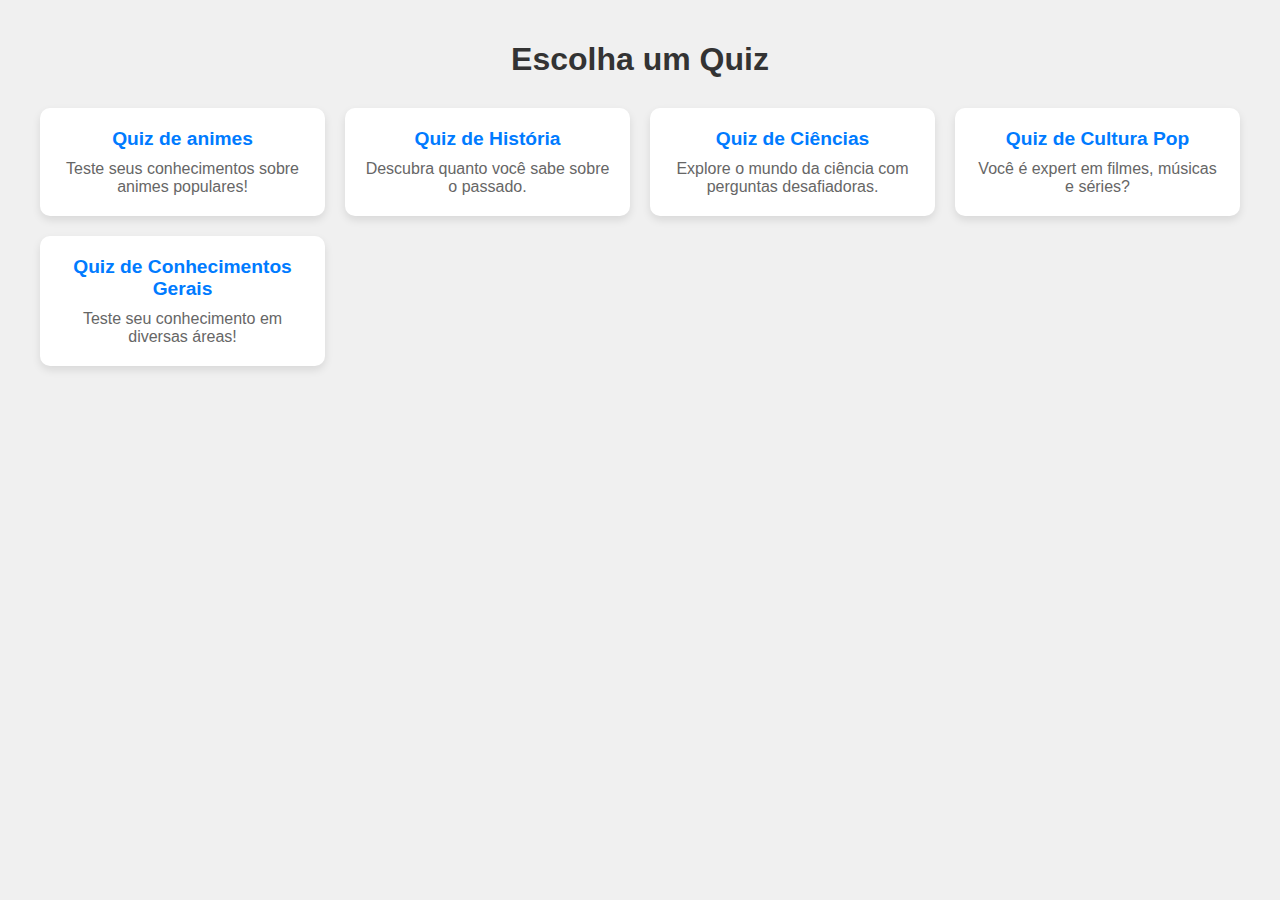
<file: index.html>
<!DOCTYPE html>
<html lang="pt-BR">
<head>
    <meta charset="UTF-8">
    <meta name="viewport" content="width=device-width, initial-scale=1.0">
    <title>Menu de Quizzes</title>
    <link rel="stylesheet" href="style.css">

</head>
<body>
    <h1>Escolha um Quiz</h1>
    <div class="quiz-menu">
        <div class="quiz-item">
            <a href="animes/index.html">Quiz de animes</a>
            <p>Teste seus conhecimentos sobre animes populares!</p>
        </div>
        <div class="quiz-item">
            <a href="historia/index.html">Quiz de História</a>
            <p>Descubra quanto você sabe sobre o passado.</p>
        </div>
        <div class="quiz-item">
            <a href="ciencias/index.html">Quiz de Ciências</a>
            <p>Explore o mundo da ciência com perguntas desafiadoras.</p>
        </div>
        <div class="quiz-item">
            <a href="pop/index.html">Quiz de Cultura Pop</a>
            <p>Você é expert em filmes, músicas e séries?</p>
        </div>
        <div class="quiz-item">
            <a href="conhecimentos gerais/index.html">Quiz de Conhecimentos Gerais</a>
            <p>Teste seu conhecimento em diversas áreas!</p>
        </div>
        
    </div>
</body>
</html>
</file>
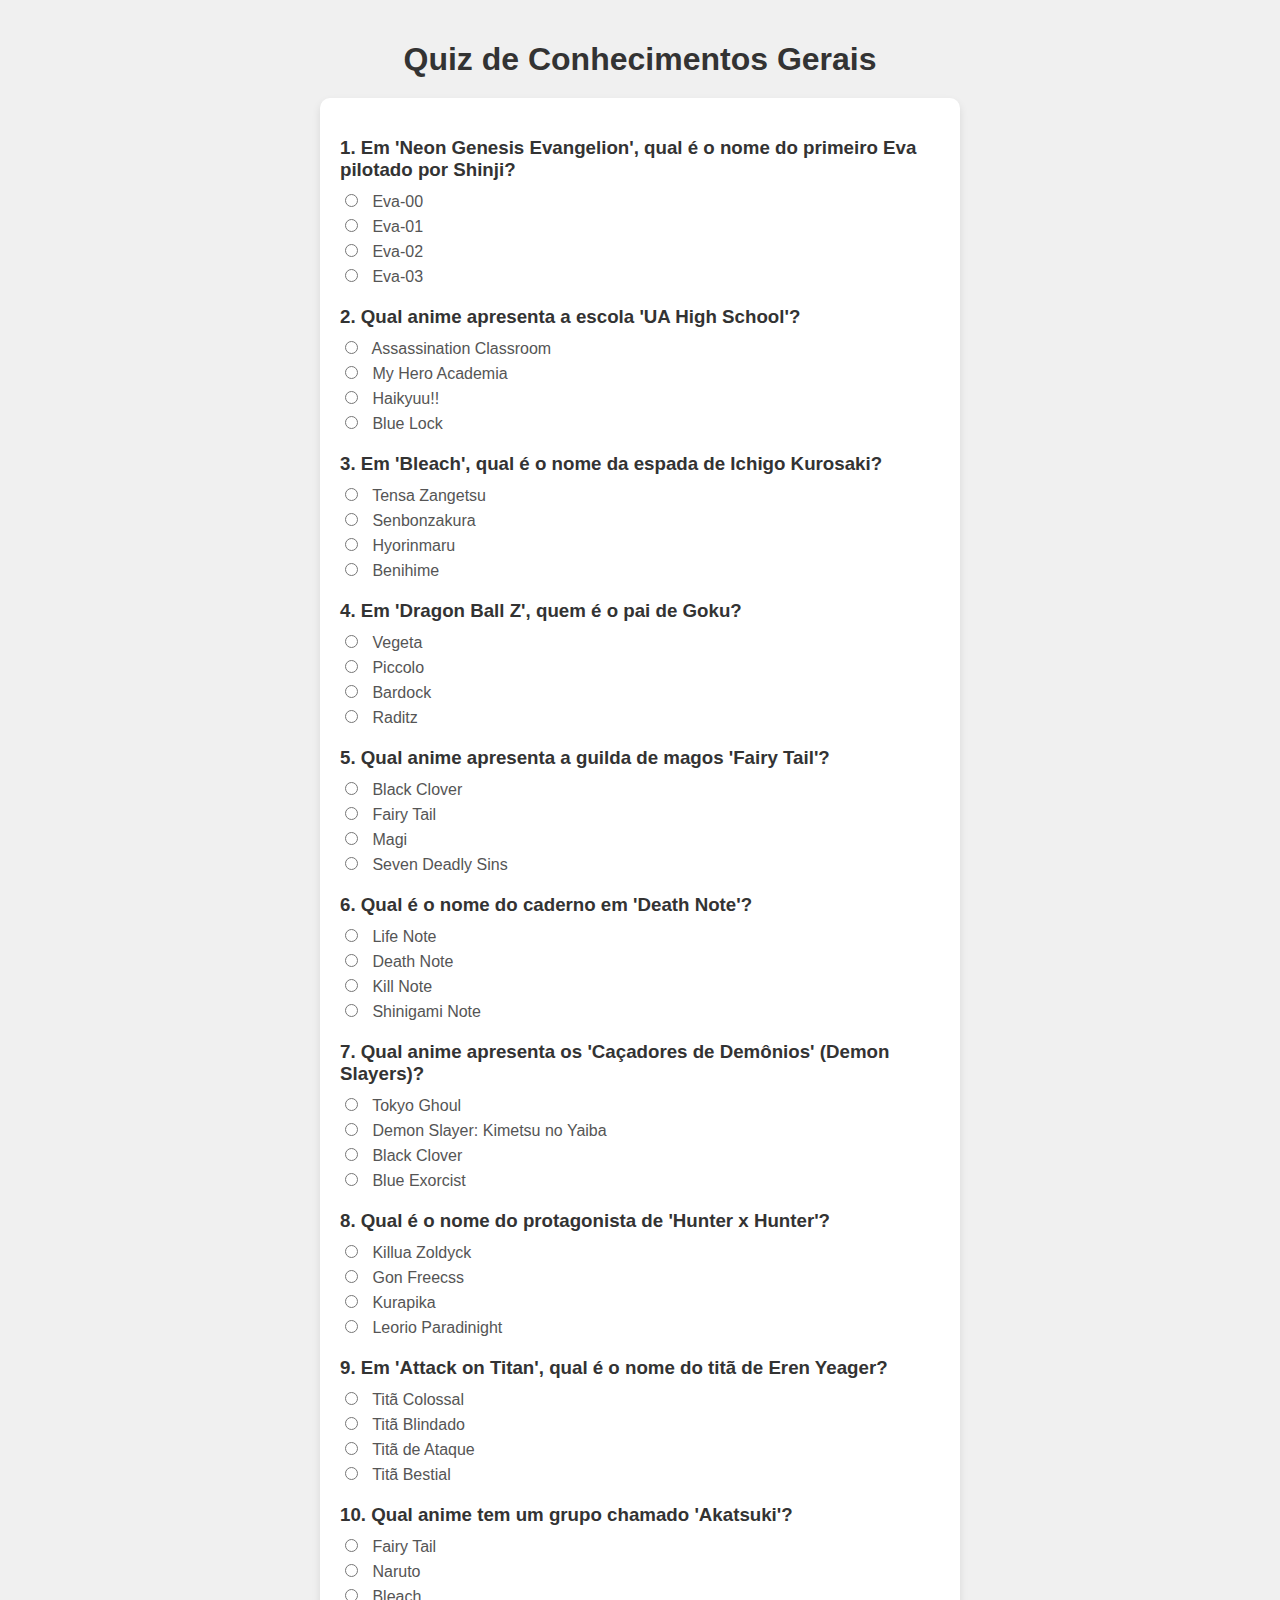
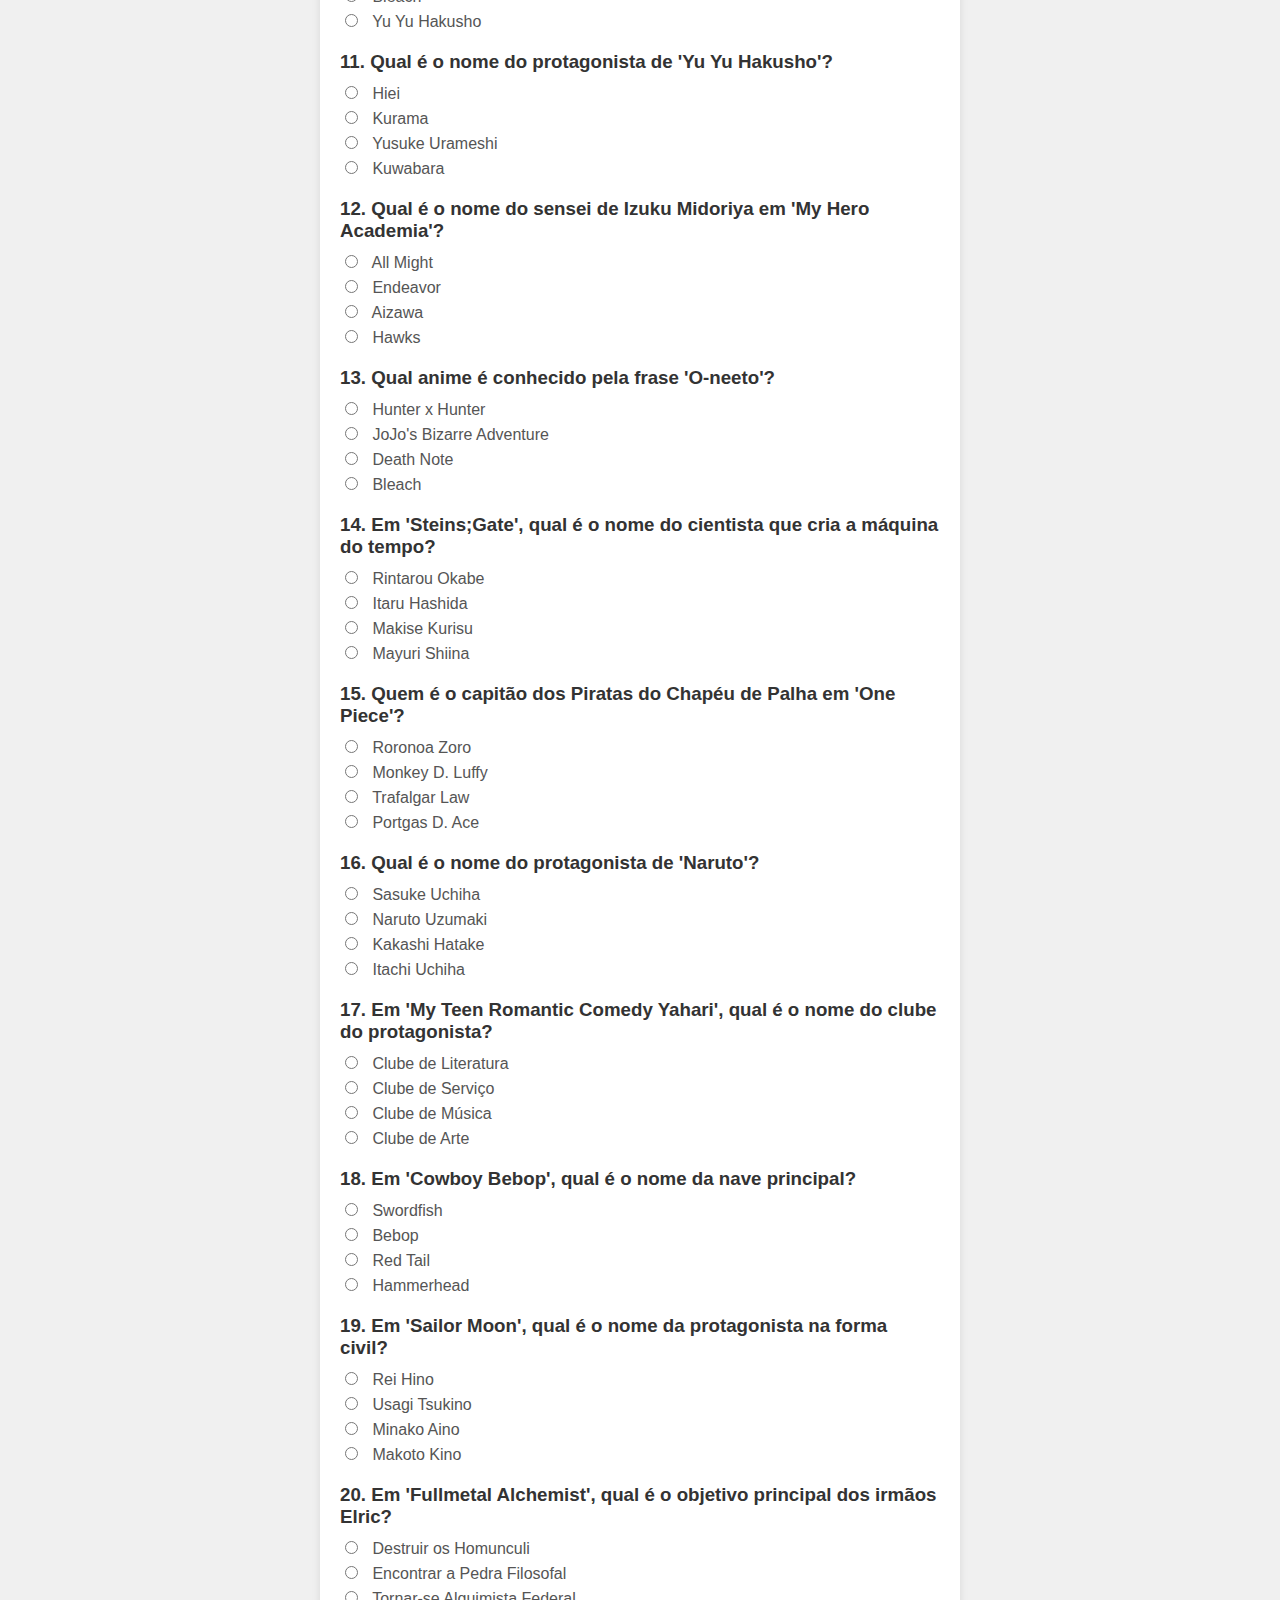
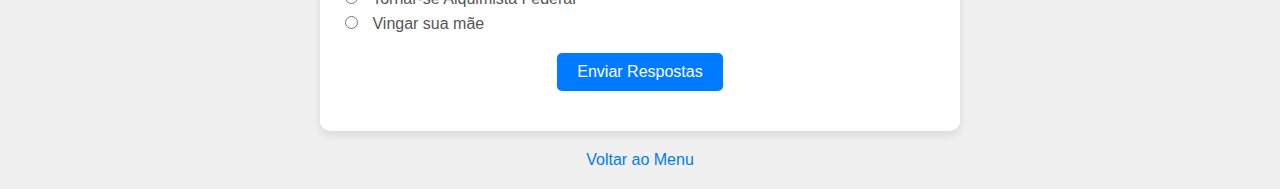
<file: animes/index.html>
<!DOCTYPE html>
<html lang="pt-BR">
<head>
    <meta charset="UTF-8">
    <meta name="viewport" content="width=device-width, initial-scale=1.0">
    <title>Quiz de Conhecimentos Gerais</title>
    <link rel="stylesheet" href="style.css">
</head>
<body>
    <h1>Quiz de Conhecimentos Gerais</h1>
    <div class="quiz-container">
        <form id="quiz-form"></form>
        <div id="result"></div>
    </div>
    <div class="back-link">
        <a href="../index.html">Voltar ao Menu</a>
    </div>
    <script src="quiz .js"></script>
</body>
</html>
</file>
<file: style.css>
body {
    font-family: Arial, sans-serif;
    margin: 0;
    padding: 20px;
    background-color: #f0f0f0;
    display: flex;
    flex-direction: column;
    align-items: center;
}

h1 {
    color: #333;
    text-align: center;
    margin-bottom: 30px;
}

.quiz-menu {
    display: grid;
    grid-template-columns: repeat(auto-fit, minmax(250px, 1fr));
    gap: 20px;
    max-width: 1200px;
    width: 100%;
}

.quiz-item {
    background-color: #fff;
    border-radius: 10px;
    box-shadow: 0 4px 8px rgba(0, 0, 0, 0.1);
    text-align: center;
    padding: 20px;
    transition: transform 0.3s;
}

.quiz-item:hover {
    transform: translateY(-5px);
}

.quiz-item a {
    text-decoration: none;
    color: #007BFF;
    font-size: 1.2rem;
    font-weight: bold;
}

.quiz-item a:hover {
    color: #0056b3;
}

.quiz-item p {
    color: #666;
    margin: 10px 0 0;
}
</file>
<file: animes/style.css>
body {
    font-family: Arial, sans-serif;
    margin: 0;
    padding: 20px;
    background-color: #f0f0f0;
    display: flex;
    flex-direction: column;
    align-items: center;
}

h1 {
    color: #333;
    text-align: center;
    margin-bottom: 20px;
}

.quiz-container {
    background-color: #fff;
    border-radius: 10px;
    box-shadow: 0 4px 8px rgba(0, 0, 0, 0.1);
    padding: 20px;
    max-width: 600px;
    width: 100%;
}

.question {
    margin-bottom: 20px;
}

.question h3 {
    color: #333;
    margin-bottom: 10px;
}

.question label {
    display: block;
    margin: 5px 0;
    color: #555;
}

.question input {
    margin-right: 10px;
}

button {
    background-color: #007BFF;
    color: #fff;
    border: none;
    padding: 10px 20px;
    border-radius: 5px;
    cursor: pointer;
    font-size: 1rem;
    margin-top: 20px;
    display: block;
    margin-left: auto;
    margin-right: auto;
}

button:hover {
    background-color: #0056b3;
}

#result {
    margin-top: 20px;
    text-align: center;
    font-size: 1.2rem;
    color: #333;
}

.back-link {
    margin-top: 20px;
    text-align: center;
}

.back-link a {
    color: #007BFF;
    text-decoration: none;
    font-size: 1rem;
}

.back-link a:hover {
    text-decoration: underline;
}
</file>
